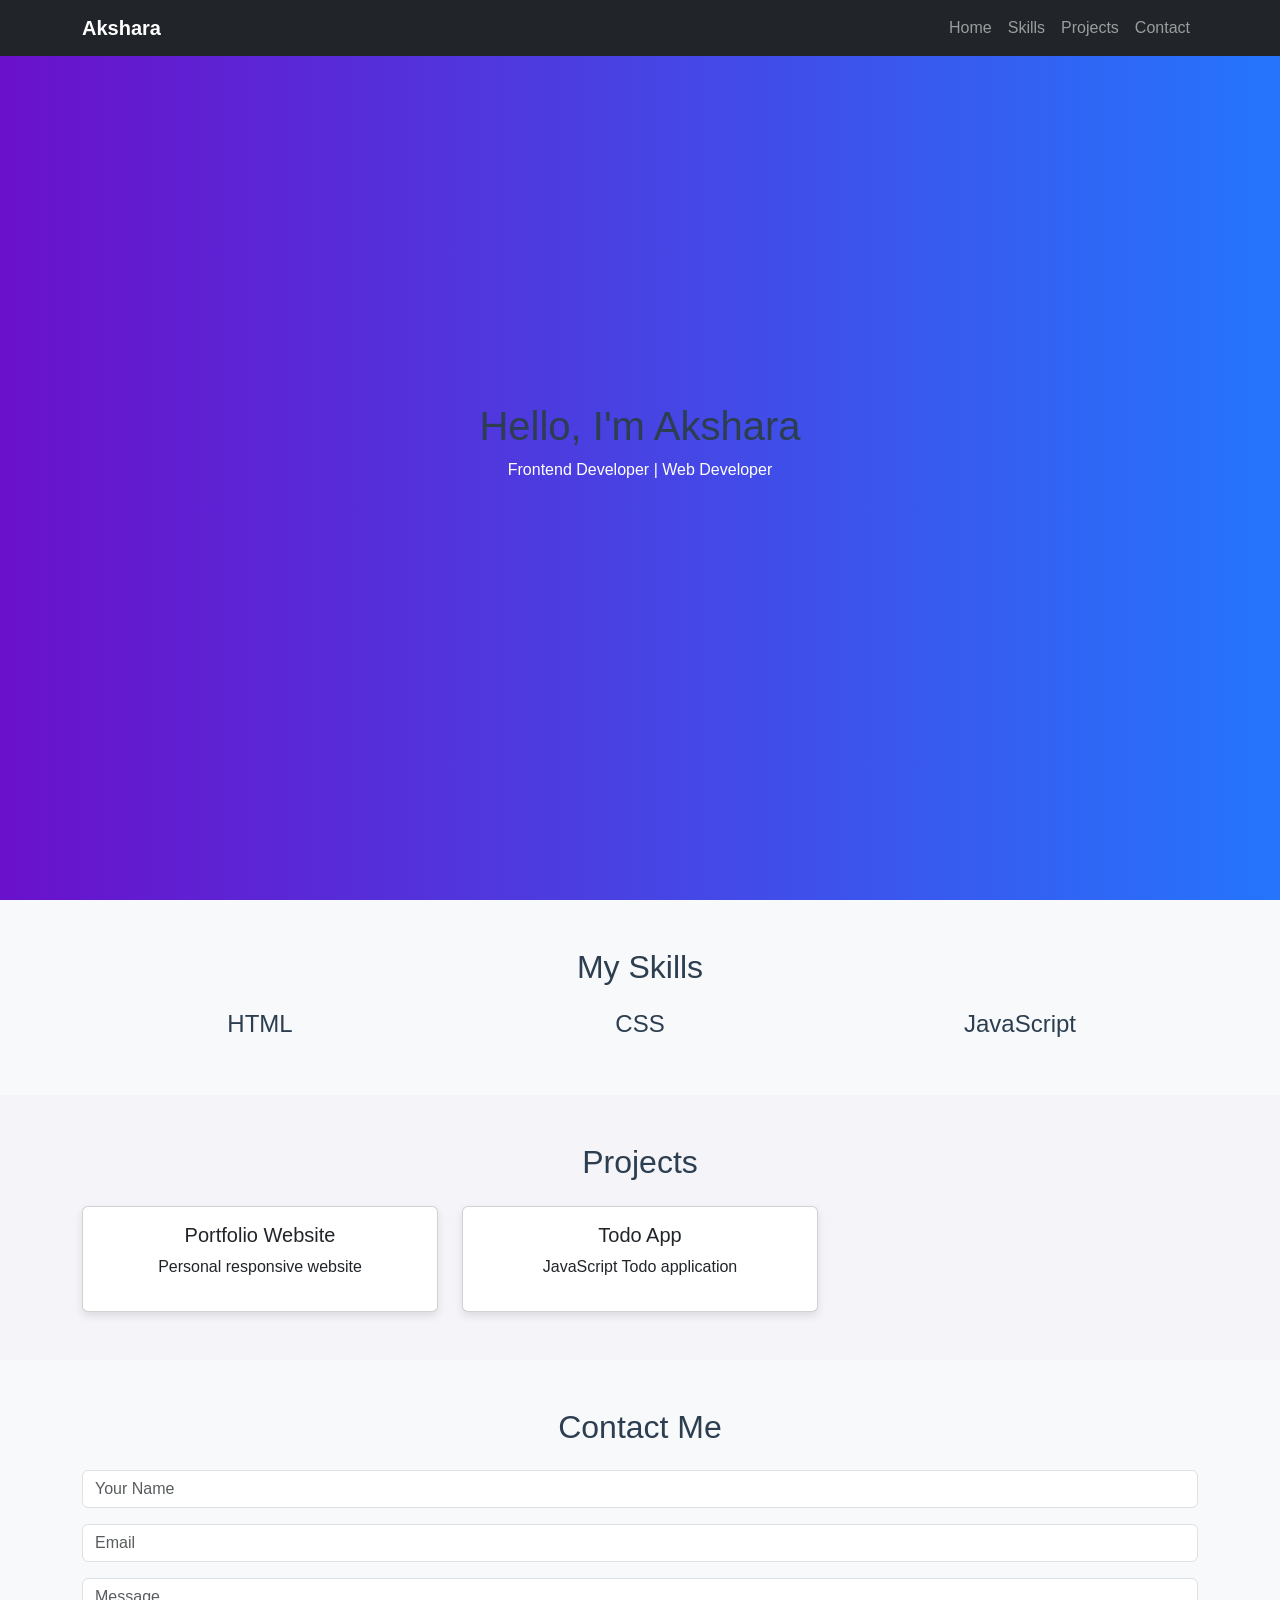
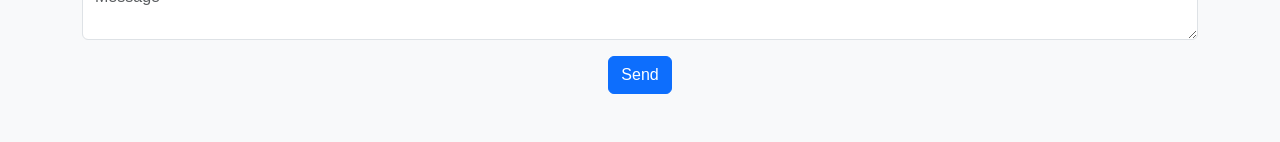
<file: Task1-Portfolio/index.html>
<!DOCTYPE html>
<html lang="en">
<head>
<meta charset="UTF-8">
<meta name="viewport" content="width=device-width, initial-scale=1.0">
<title>My Portfolio</title>

<link href="https://cdn.jsdelivr.net/npm/bootstrap@5.3.2/dist/css/bootstrap.min.css" rel="stylesheet">
<link rel="stylesheet" href="style.css">
</head>

<body>

<!-- Navbar -->
<nav class="navbar navbar-expand-lg navbar-dark bg-dark fixed-top">
<div class="container">
<a class="navbar-brand" href="#">Akshara</a>

<button class="navbar-toggler" data-bs-toggle="collapse" data-bs-target="#menu">
<span class="navbar-toggler-icon"></span>
</button>

<div class="collapse navbar-collapse" id="menu">
<ul class="navbar-nav ms-auto">
<li class="nav-item"><a class="nav-link" href="#home">Home</a></li>
<li class="nav-item"><a class="nav-link" href="#skills">Skills</a></li>
<li class="nav-item"><a class="nav-link" href="#projects">Projects</a></li>
<li class="nav-item"><a class="nav-link" href="#contact">Contact</a></li>
</ul>
</div>
</div>
</nav>

<!-- Home -->
<section id="home" class="vh-100 d-flex align-items-center text-center">
<div class="container">
<h1>Hello, I'm Akshara</h1>
<p>Frontend Developer | Web Developer</p>
</div>
</section>

<!-- Skills -->
<section id="skills" class="py-5 bg-light">
<div class="container text-center">
<h2>My Skills</h2>

<div class="row mt-4">

<div class="col-md-4">
<h4>HTML</h4>
</div>

<div class="col-md-4">
<h4>CSS</h4>
</div>

<div class="col-md-4">
<h4>JavaScript</h4>
</div>

</div>
</div>
</section>

<!-- Projects -->
<section id="projects" class="py-5">
<div class="container text-center">
<h2>Projects</h2>

<div class="row mt-4">

<div class="col-md-4">
<div class="card">
<div class="card-body">
<h5 class="card-title">Portfolio Website</h5>
<p>Personal responsive website</p>
</div>
</div>
</div>

<div class="col-md-4">
<div class="card">
<div class="card-body">
<h5 class="card-title">Todo App</h5>
<p>JavaScript Todo application</p>
</div>
</div>
</div>

</div>
</div>
</section>

<!-- Contact -->
<section id="contact" class="py-5 bg-light">
<div class="container text-center">
<h2>Contact Me</h2>

<form class="mt-4">

<input type="text" class="form-control mb-3" placeholder="Your Name">

<input type="email" class="form-control mb-3" placeholder="Email">

<textarea class="form-control mb-3" placeholder="Message"></textarea>

<button class="btn btn-primary">Send</button>

</form>

</div>
</section>

<script src="https://cdn.jsdelivr.net/npm/bootstrap@5.3.2/dist/js/bootstrap.bundle.min.js"></script>

</body>
</html>
</file>
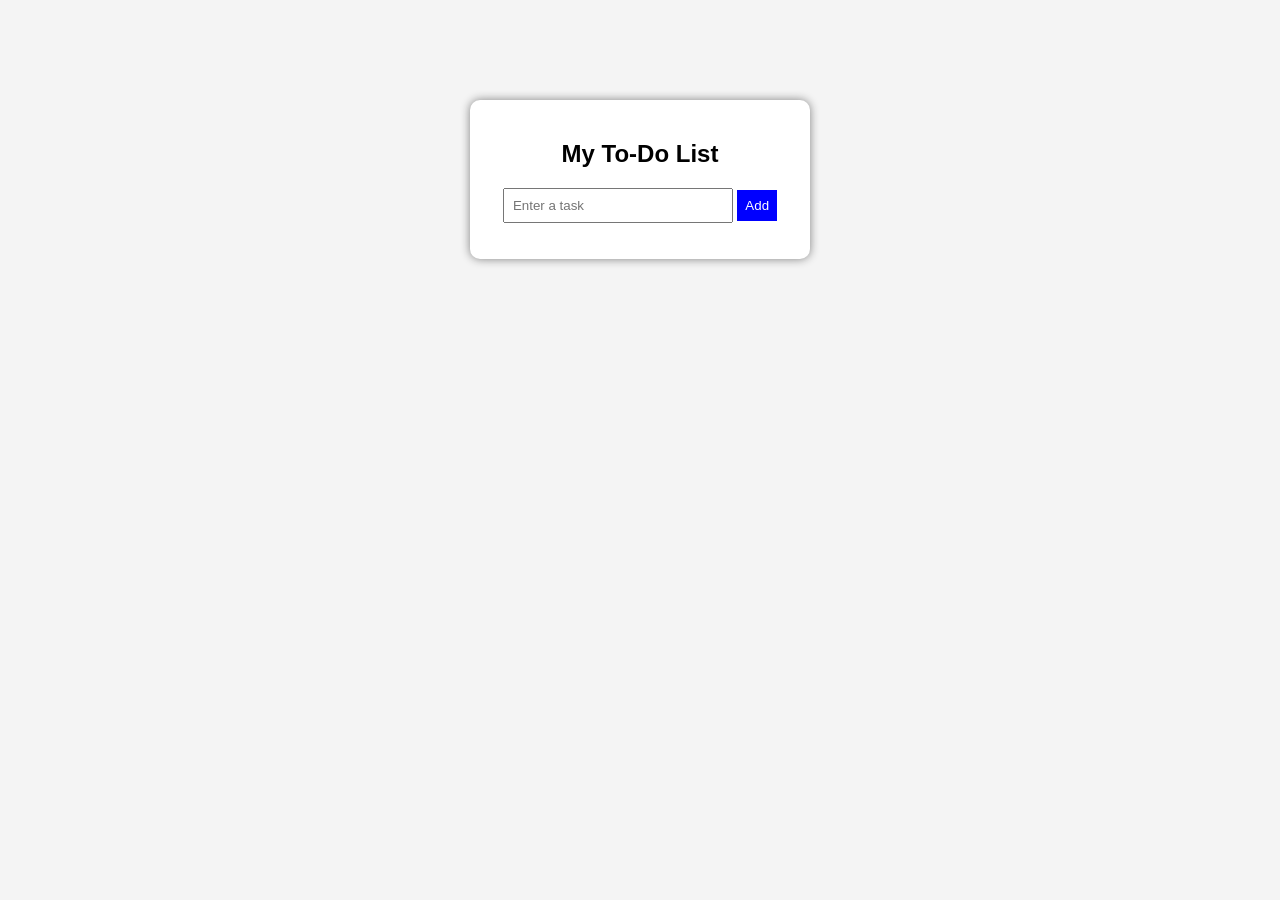
<file: Task2-todolist-app/index.html>
<!DOCTYPE html>
<html>
<head>
<title>To-Do List</title>
<link rel="stylesheet" href="style.css">
</head>

<body>

<div class="container">

<h2>My To-Do List</h2>

<input type="text" id="taskInput" placeholder="Enter a task">
<button onclick="addTask()">Add</button>

<ul id="taskList"></ul>

</div>

<script src="script.js"></script>

</body>
</html>
</file>
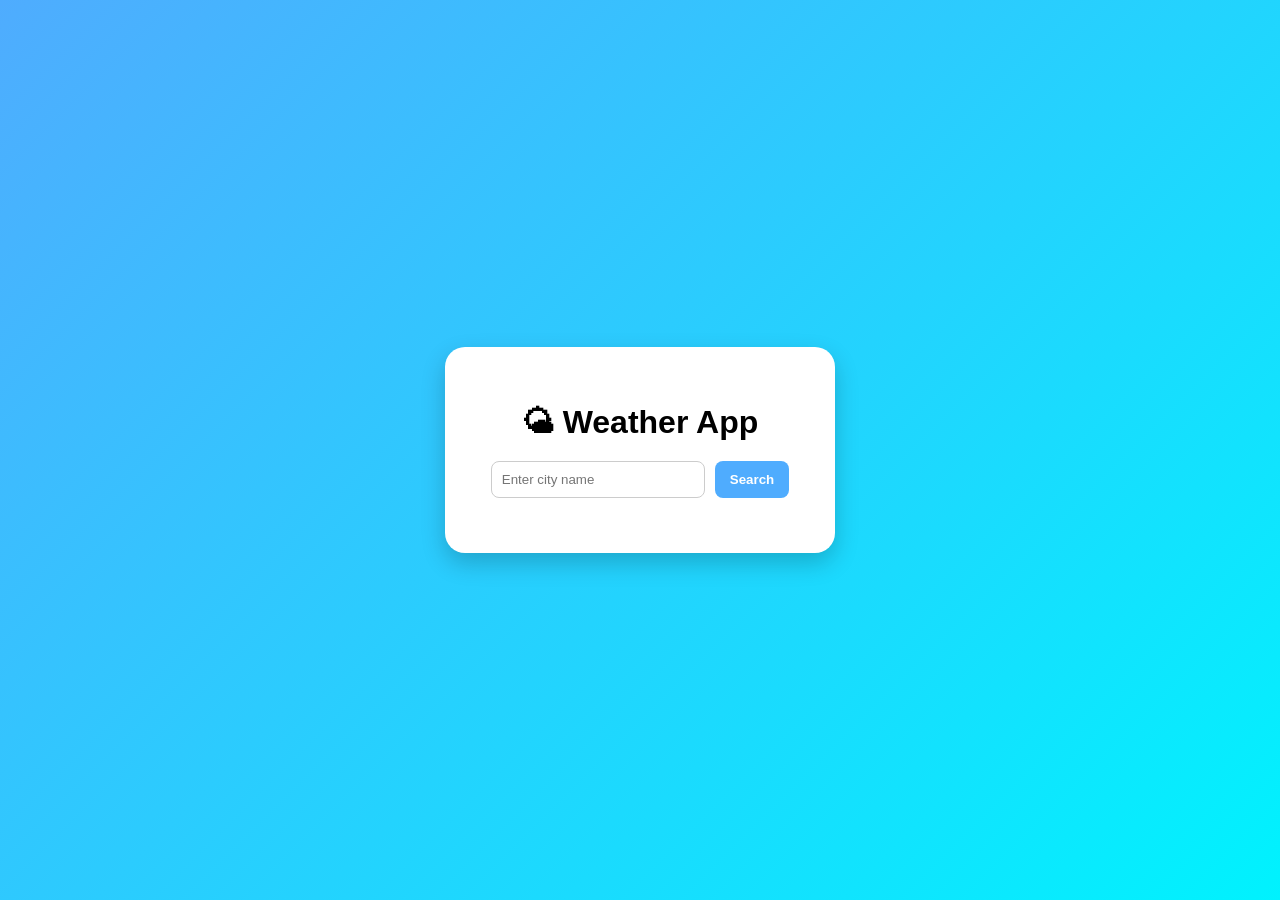
<file: Task3-weather-app/index.html>
<!DOCTYPE html>
<html lang="en">
<head>
<meta charset="UTF-8">
<meta name="viewport" content="width=device-width, initial-scale=1.0">
<title>Weather App</title>
<link rel="stylesheet" href="style.css">
</head>

<body>

<div class="card">

<h1>🌤 Weather App</h1>

<div class="search">

<input type="text" id="city" placeholder="Enter city name">

<button onclick="getWeather()">Search</button>

</div>

<div id="result"></div>

</div>

<script src="script.js"></script>

</body>
</html>
</file>
<file: Task1-Portfolio/style.css>
body {
  font-family: 'Arial', sans-serif;
  margin: 0;
  padding: 0;
  background-color: #f4f4f9;
}

h1, h2, h4, h5 {
  color: #2c3e50;
}

.navbar-brand {
  font-weight: bold;
  color: #fff !important;
}

.navbar-nav .nav-link:hover {
  color: #ff6347 !important;
}

section {
  padding: 80px 0;
}

#home {
  background: linear-gradient(to right, #6a11cb, #2575fc);
  color: #fff;
}

.card {
  box-shadow: 0 4px 8px rgba(0,0,0,0.1);
  transition: transform 0.3s;
}

.card:hover {
  transform: translateY(-5px);
}
</file>
<file: Task2-todolist-app/style.css>
body{
font-family: Arial;
background:#f4f4f4;
text-align:center;
}

.container{
background:white;
width:300px;
margin:100px auto;
padding:20px;
border-radius:10px;
box-shadow:0 0 10px gray;
}

input{
padding:8px;
width:70%;
}

button{
padding:8px;
background:blue;
color:white;
border:none;
}

li{
list-style:none;
padding:10px;
margin:5px;
background:#eee;
display:flex;
justify-content:space-between;
}

.completed{
text-decoration:line-through;
color:gray;
}
</file>
<file: Task3-weather-app/style.css>
body{
font-family:Arial, Helvetica, sans-serif;
background:linear-gradient(135deg,#4facfe,#00f2fe);
height:100vh;
display:flex;
align-items:center;
justify-content:center;
margin:0;
}

.card{
background:white;
padding:35px;
border-radius:20px;
width:320px;
text-align:center;
box-shadow:0 10px 25px rgba(0,0,0,0.2);
}

h1{
margin-bottom:20px;
}

.search{
display:flex;
gap:10px;
justify-content:center;
}

input{
padding:10px;
border-radius:8px;
border:1px solid #ccc;
width:60%;
}

button{
padding:10px 15px;
border:none;
background:#4facfe;
color:white;
border-radius:8px;
cursor:pointer;
font-weight:bold;
}

button:hover{
background:#2f80ed;
}

#result{
margin-top:20px;
font-size:18px;
}

.weather-icon{
width:80px;
margin:10px auto;
}
</file>
